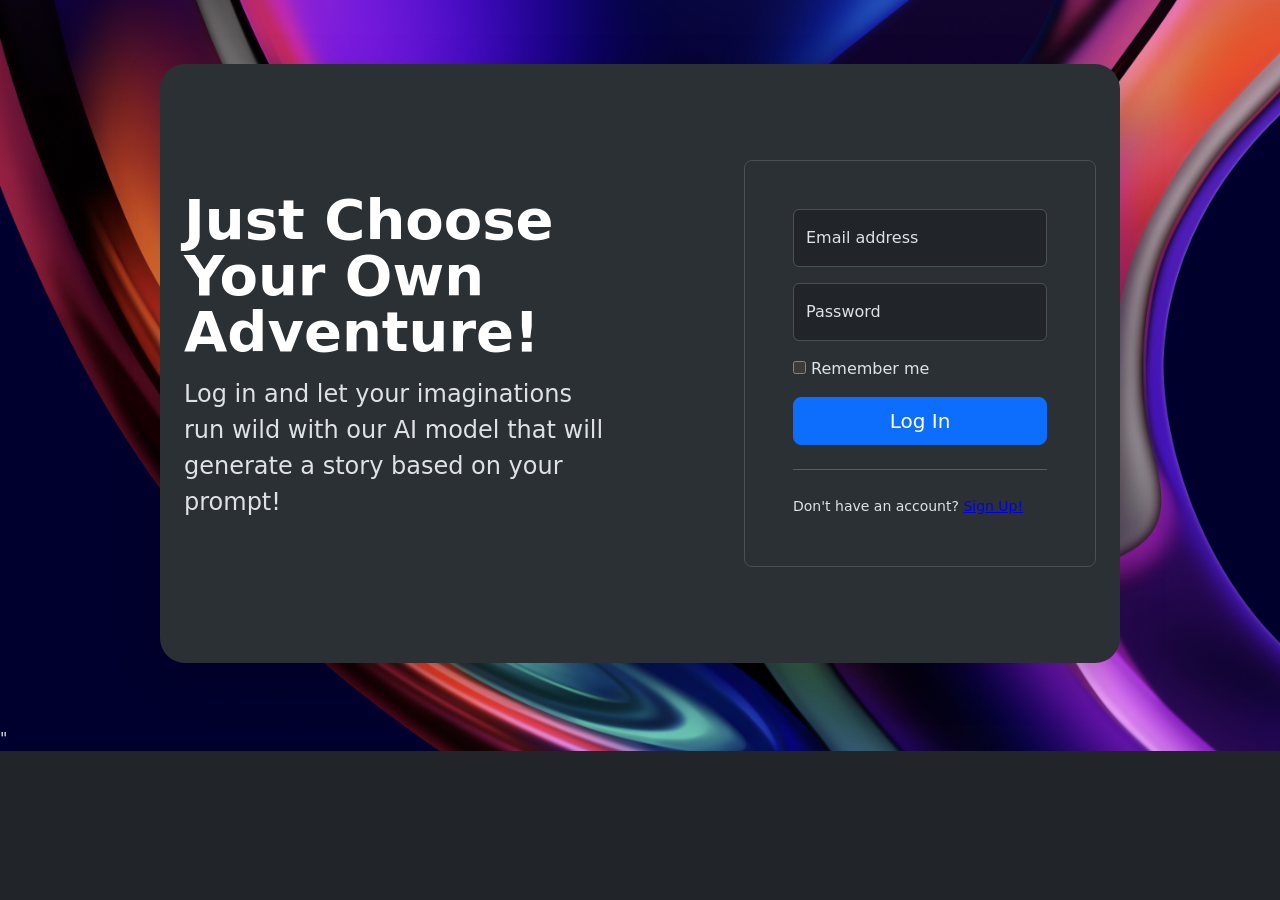
<file: index.html>
<!DOCTYPE html>
<html>
  <head>
    <title>Login</title>
    <link rel="stylesheet" href="./public/styles/styles.css" />
    <link rel="stylesheet" href="./public/styles/authPanel.css" />
    <link
      href="https://cdn.jsdelivr.net/npm/bootstrap@5.3.3/dist/css/bootstrap.min.css"
      rel="stylesheet"
      integrity="sha384-QWTKZyjpPEjISv5WaRU9OFeRpok6YctnYmDr5pNlyT2bRjXh0JMhjY6hW+ALEwIH"
      crossorigin="anonymous"
    />
    <style></style>
  </head>

  <body onload="NavigateUserProperlyAuthPage()">
    <div class="main_container">
      <div
        class="form_container container col-xl-10 col-xxl-8 px-4 py-5 shadow-lg bg-body-tertiary"
      >
        <div class="row align-items-center g-lg-5 py-5">
          <div id="panel" class="col-lg-7 text-center text-lg-start">
            <h1 class="display-4 fw-bold lh-1 text-body-emphasis mb-3">
              Just Choose Your Own Adventure!
            </h1>
            <p class="col-lg-10 fs-4">
              Log in and let your imaginations run wild with our AI model that
              will generate a story based on your prompt!
            </p>
          </div>
          <div class="col-md-10 mx-auto col-lg-5">
            <!-- The action calls the API with respected body from the Form -->
            <form id="loginForm"
              onsubmit="{onLogin(event);}"
              class="p-4 p-md-5 border rounded-3 bg-body-tertiary"
            >
              <div class="form-floating mb-3">
                <input
                  type="email"
                  class="form-control"
                  id="floatingInput"
                  placeholder="name@example.com"
                />
                <label for="floatingInput"> Email address </label>
              </div>

              <div class="form-floating mb-3">
                <input
                  type="password"
                  class="form-control"
                  id="floatingPassword"
                  placeholder="Password"
                />
                <label for="floatingPassword"> Password </label>
              </div>

              <div class="checkbox mb-3">
                <label>
                  <input type="checkbox" value="remember-me" /> Remember me
                </label>
              </div>

              <button
                id="loginButton"
                class="w-100 btn btn-lg btn-primary"
                type="submit"
              >
                Log In
              </button>
              <hr class="my-4" />
              <small class="text-body-primary"
                >Don't have an account?
                <span
                  class="anchorLinkDesign"
                  onclick="window.location.href = 'signup.html'"
                  >Sign Up!</span
                ></small
              >
            </form>
          </div>
        </div>
      </div>
    </div>
    <script src="./public/scripts/constants.js"></script>
    <script src="./public/lang/en.js"></script>
    <script src="./public/scripts/Utils.js"></script>"
    <script src="./public/scripts/authenicateScript.js"></script>
    <script src="./public/scripts/themeChanger.js"></script>
  </body>
</html>
</file>
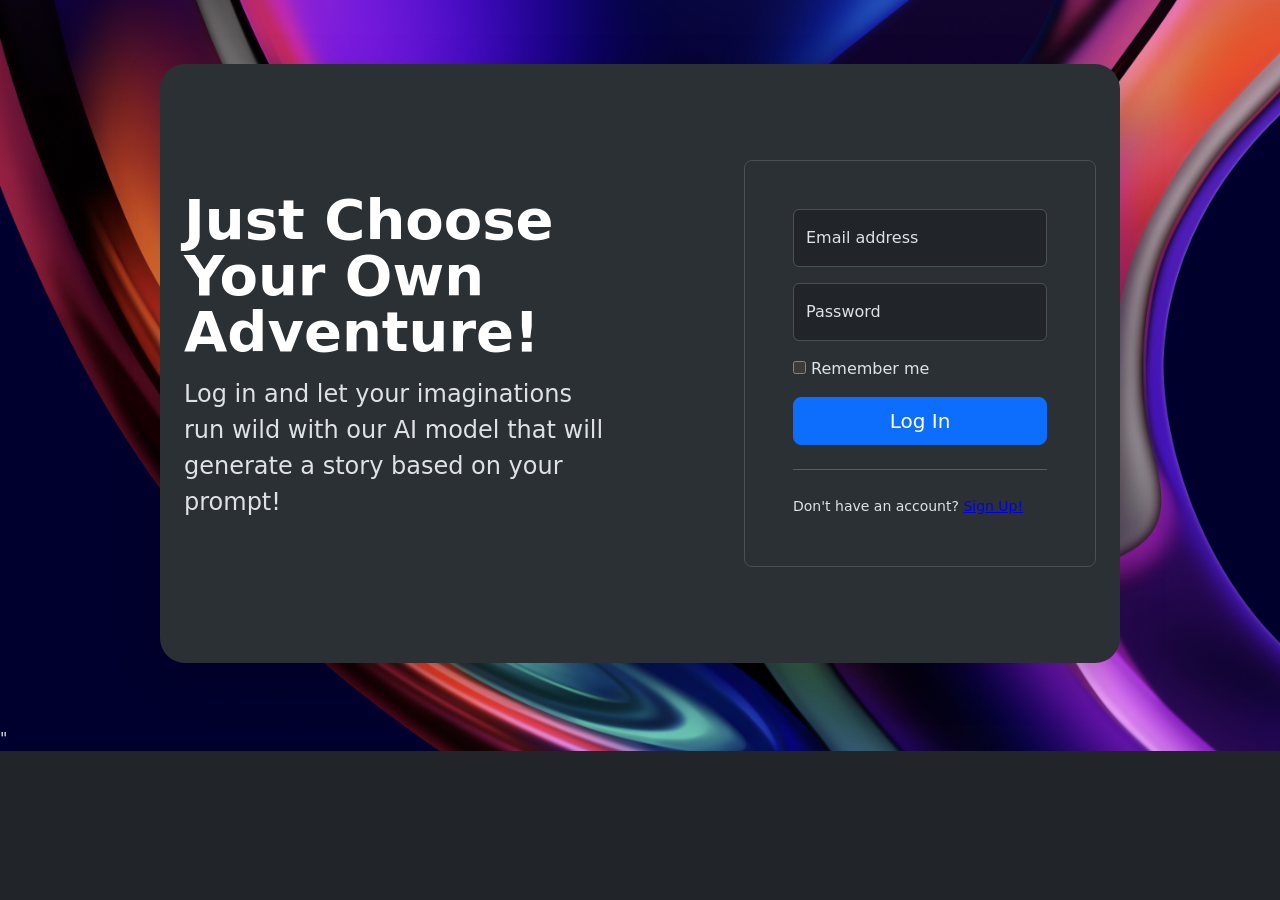
<file: adminDashboard.html>
<!-- adminDashboard.html -->
<!DOCTYPE html>
<html>
<head>
  <title>Start Your Adventure</title>
  <link rel="stylesheet" href="./public/styles/styles.css">  
  <link rel="stylesheet" href="./public/styles/adminDash.css">
  <link href="https://cdn.jsdelivr.net/npm/bootstrap@5.3.3/dist/css/bootstrap.min.css" rel="stylesheet" integrity="sha384-QWTKZyjpPEjISv5WaRU9OFeRpok6YctnYmDr5pNlyT2bRjXh0JMhjY6hW+ALEwIH" crossorigin="anonymous">
</head>
<body onload="NavigateUserProperlyAdminPage()">
  <header id="header"></header>

  <main id="mainContent " class="col">
    <div class="isa_row justify-content-center" id="user-table-div">
        
      <div class="text-center main_container shadow-lg scrollable">
        <h1 class="display-5 fw-bold text-body-emphasis">All Users</h1>
        <table class="table">
          <thead>
            <tr>
              <th scope="col">#</th>
              <th scope="col">Username</th>
              <th scope="col">Email</th>
              <th scope="col">Options</th>
            </tr>
          </thead>
          <tbody id="userTable">
            <!-- Had help with GPT for this one - Teddy -->
            <template id="user-table-template">
              <tr class="cell">
                <td class="user-id"></td>
                <td class="user-name"></td>
                <td class="user-email"></td>
                <td><button class="deletion btn btn-danger">Delete</button></td>
              </tr>
            </template>
          </tbody>
        </table>
      </div>
      
      <div class="text-center main_container shadow-lg scrollable">
        <h1 class="display-5 fw-bold text-body-emphasis">Roles</h1>
        <table class="table">
          <thead>
            <tr>
              <th scope="col">User #</th>
              <th scope="col">Role Info</th>
            </tr>
          </thead>
          <tbody id="role-table">
            <!-- Had help with GPT for this one - Teddy -->
            <template id="role-table-template">
              <tr>
                <td class="user-id"></td>
                <td class="role"></td>
              </tr>
            </template>
          </tbody>
        </table>
      </div>
      
      <div class="text-center main_container shadow-lg scrollable">
        <h1 class="display-5 fw-bold text-body-emphasis">API Usage</h1>
        <table class="table">
          <thead>
            <tr>
              <th scope="col">User #</th>
              <th scope="col">API Count / 20</th>
            </tr>
          </thead>
          <tbody id="apiUsage-table">
            <!-- Had help with GPT for this one - Teddy -->
            <template id="apiUsage-table-template">
              <tr>
                <td class="user-id"></td>
                <td class="api-count"></td>

              </tr>
            </template>
          </tbody>
        </table>
      </div>
    </div>

      <div class="row">
        <div class="text-center main_container shadow-lg scrollable">
          <h1 class="display-5 fw-bold text-body-emphasis">All Endpoints</h1>
          <table class="table">
            <thead>
              <tr>
                <th scope="col">Method</th>
                <th scope="col">Endpoint</th>
                <th scope="col">Count</th>
              </tr>
            </thead>
            <tbody id="endpoints-table">
              <!-- Had help with GPT for this one - Teddy -->
              <template id="endpoints-table-template">
                <tr>
                  <td class="endpoint-method"></td>
                  <td class="endpoint-name"></td>
                  <td class="endpoint-count"></td>
                </tr>
              </template>
            </tbody>
          </table>
        </div>
  
      </div>

  </main>

  <script src="./public/scripts/constants.js"></script>
  <script src="./public/lang/en.js"></script>
  <script src="./public/scripts/Utils.js"></script>
  <script src="./public/scripts/authenicateScript.js"></script>
  <script type="module">

    import { loadHeader } from './public/scripts/loadComponents.js';
    import { AdminDashboard } from './public/scripts/adminDashboard.js';

    loadHeader();
    new AdminDashboard();

  </script>

    <script src="./public/scripts/themeChanger.js"></script>
</body>
</html>
</file>
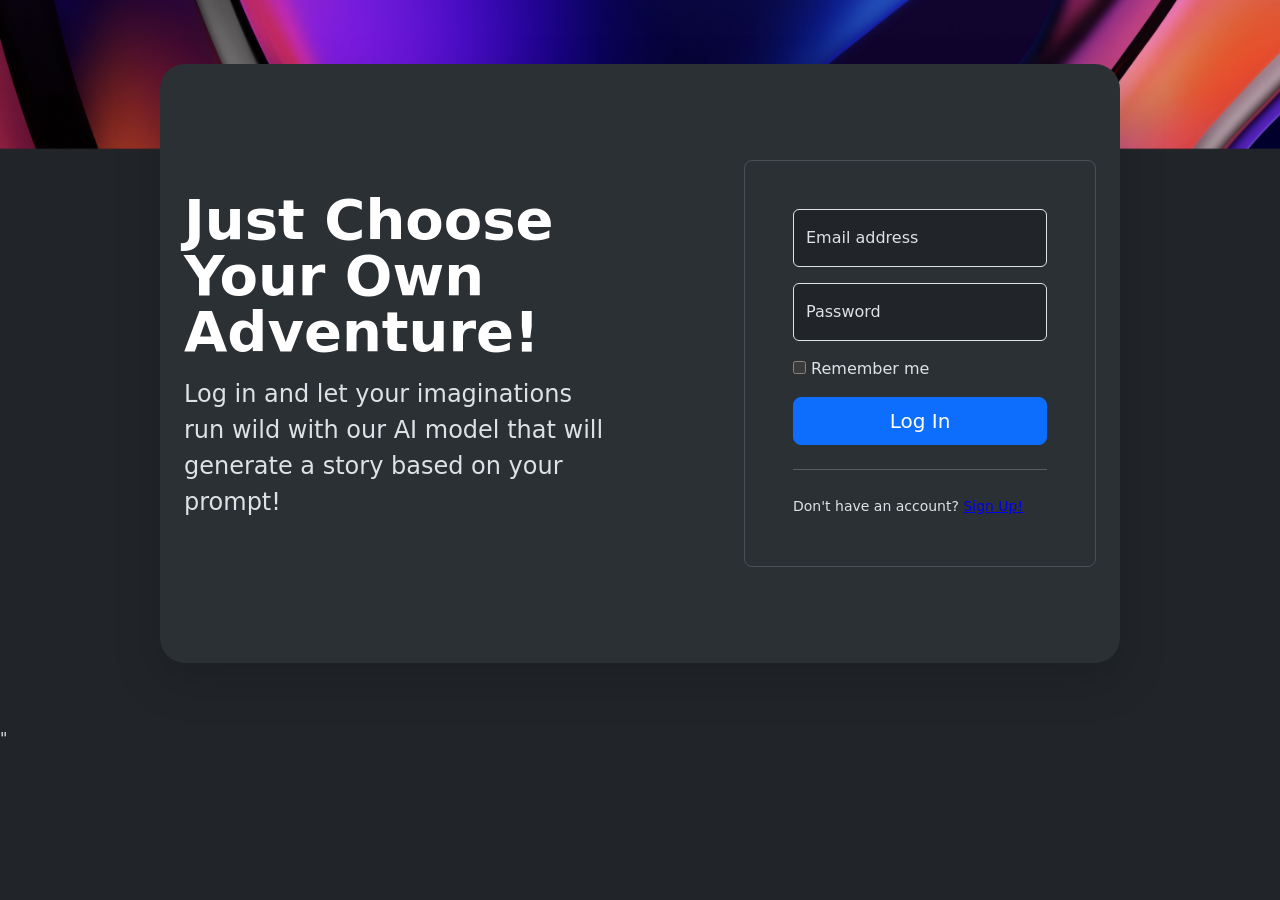
<file: home.html>
<!-- home.html -->
<!DOCTYPE html>
<html>
<head>
  <title>Start Your Adventure</title>
  <link rel="stylesheet" href="./public/styles/styles.css">
  <link rel="stylesheet" href="./public/styles/home.css"> 
  <link href="https://cdn.jsdelivr.net/npm/bootstrap@5.3.3/dist/css/bootstrap.min.css" rel="stylesheet" integrity="sha384-QWTKZyjpPEjISv5WaRU9OFeRpok6YctnYmDr5pNlyT2bRjXh0JMhjY6hW+ALEwIH" crossorigin="anonymous">
  <script src="https://cdn.jsdelivr.net/npm/bootstrap@5.3.3/dist/js/bootstrap.bundle.min.js" integrity="sha384-YvpcrYf0tY3lHB60NNkmXc5s9fDVZLESaAA55NDzOxhy9GkcIdslK1eN7N6jIeHz" crossorigin="anonymous"></script>

</head>
<body onload="NavigateUserProperlyKick()">
  <header id="header"></header>

    <!-- Modal -->
  <div class="modal fade" id="generateModal" tabindex="-1" role="dialog" aria-bs-labelledby="modalLabel" aria-bs-hidden="true">
    <div class="modal-dialog" role="document">
      <div class="modal-content">
        <div class="modal-header">
          <h5 class="modal-title" id="modalLabel">Type a prompt to start your adventure!</h5>
        </div>
        <div class="modal-body row text-center">
          <div id="loading">
            <div class="spinner-border" role="status"></div>
            <p>Now Generating... please wait!</p>
          </div>
          <p>Let us start your adventure by typing your prompt below. We will generate a story based on your prompt.</p>
        </div>
        <div class="d-grid gap-2 d-sm-flex justify-content-sm-center">
    
          <form id="index_form" class="row">
            <textarea id="prompt" placeholder="Type your prompt here" rows="4" cols="50"></textarea>
            <input type="submit" id="submitPrompt" value="Start your adventure!" />
          </form>

        </div>
      </div>
    </div>
  </div>


  <main id="mainContent">
    <div class="isa_col justify-content-evenly">
      <div>
        <h1 id="greeting" class="display-5 fw-bold text-body-emphasis text-center"></h1>
        <h2 id="apiUsages" class="text-body-emphasis text-center"></h2>
      </div>
      <div>
        <button class="width-100" data-bs-toggle="modal" data-bs-target="#generateModal" id="add">New Story</button>
      </div>
    </div>

    <div id="story-list">
      <template id="story-item-template">
        <div class="story-item shadow-lg">
          <div>
            <h2 class="title">{Story Title}</h2>
          </div>
          <div class="mx-auto">
            <p class="lead mb-4 story-item-description">    
            </p>
            <div class="d-grid gap-2 d-sm-flex justify-content-end">
              <button class="go">Delve in!</button>
              <button class="delete">Delete!</button>
            </div>
          </div>
        </div>
      </template>
    </div>
  </main>

  <script src="./public/scripts/constants.js"></script>
  <script src="./public/lang/en.js"></script>
  <script src="./public/scripts/Utils.js"></script>
  <script type="module">

    import { loadHeader, removeStoryData } from './public/scripts/loadComponents.js';
    import { Dashboard } from './public/scripts/dashboard.js';

    loadHeader();
    const greetingHTML = document.getElementById('greeting');
    const apiUsagesHTML = document.getElementById('apiUsages');

    let userData = JSON.parse(localStorage.getItem(localStorageNames.data));
    new Dashboard(userData);
    
    removeStoryData();
    greetingHTML.innerHTML = `${GREETING_OPEN}${userData.user.username}${GREETING_CLOSE}`;
    apiUsagesHTML.innerHTML = `${API_USAGE_TEXT}${userData.apiUsage.count}${API_USAGE_TEXT_CLOSE}`;
    
  </script>
    <script src="./public/scripts/authenicateScript.js"></script>
    <script src="./public/scripts/themeChanger.js"></script>
</body>
</html>
</file>
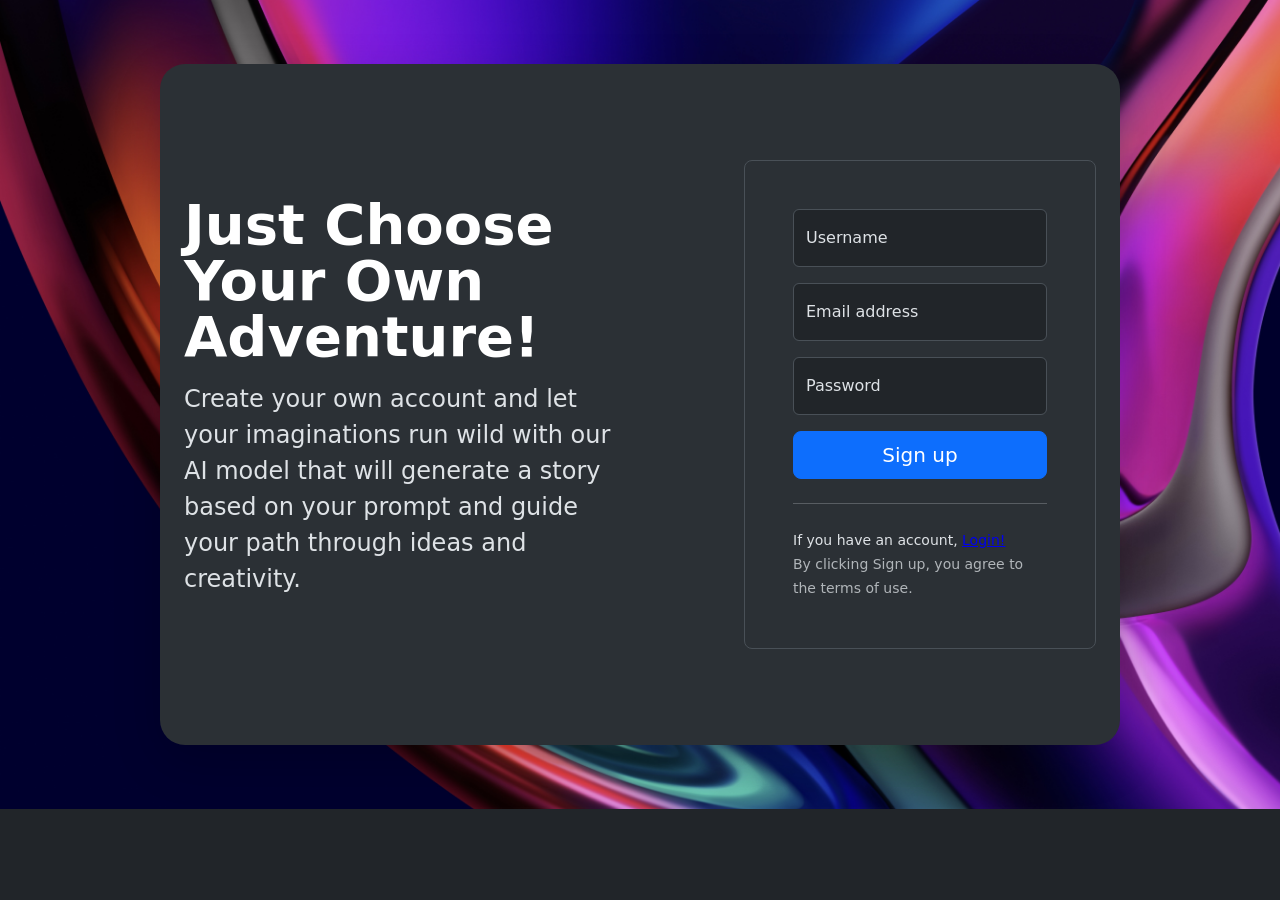
<file: signup.html>
<!DOCTYPE html>
<html>  
<head>
    <title>Sign Up</title>
    <link rel="stylesheet" href="./public/styles/styles.css">
    <link rel="stylesheet" href="./public/styles/authPanel.css">
    <link href="https://cdn.jsdelivr.net/npm/bootstrap@5.3.3/dist/css/bootstrap.min.css" rel="stylesheet" integrity="sha384-QWTKZyjpPEjISv5WaRU9OFeRpok6YctnYmDr5pNlyT2bRjXh0JMhjY6hW+ALEwIH" crossorigin="anonymous">
</head>

<body onload="NavigateUserProperlyAuthPage()">
    <div class="main_container">
        <div class="form_container container col-xl-10 col-xxl-8 px-4 py-5 shadow-lg bg-body-tertiary">
            <div class="row align-items-center g-lg-5 py-5">
                <div class="col-lg-7 text-center text-lg-start">
                    <h1 class="display-4 fw-bold lh-1 text-body-emphasis mb-3">
                        Just Choose Your Own Adventure!
                    </h1>
                    <p class="col-lg-10 fs-4">
                        Create your own account and let your imaginations run wild with our AI model that will generate a story based on your prompt and guide your path through ideas and creativity.
                    </p>
                </div>
                <div class="col-md-10 mx-auto col-lg-5">
                    <!-- Signup Form -->
                    <form 
                        id="signupForm" 
                        class="p-4 p-md-5 border rounded-3 bg-body-tertiary"
                        onsubmit="onRegister(event)">

                        <div class="form-floating mb-3">
                            <input type="text" name="username" class="form-control" id="floatingUsername" placeholder="Username" required>
                            <label for="username">Username</label>
                        </div>

                        <div class="form-floating mb-3">
                            <input type="email" name="email" class="form-control" id="floatingEmail" placeholder="name@example.com" required>
                            <label for="email">Email address</label>
                        </div>

                        <div class="form-floating mb-3">
                            <input type="password" name="password" class="form-control" id="floatingPassword" placeholder="Password" required>
                            <label for="password">Password</label>
                        </div>

                        <button class="w-100 btn btn-lg btn-primary" type="submit" name="registerButton">Sign up</button>
                        <hr class="my-4">
                        <small class="text-body-primary">
                            If you have an account, <span class="anchorLinkDesign" onclick="window.location.href = 'index.html'">Login!</span>
                        </small>
                        <br>
                        <small class="text-body-secondary">By clicking Sign up, you agree to the terms of use.</small>
                    </form>
                </div>
            </div>
        </div>
    </div>

    <script src="./public/scripts/constants.js"></script>
    <script src="./public/lang/en.js"></script>
    <script src="./public/scripts/Utils.js"></script>
    <script src="./public/scripts/themeChanger.js"></script>
    <script src="./public/scripts/authenicateScript.js"></script>
</body>
</html>
</file>
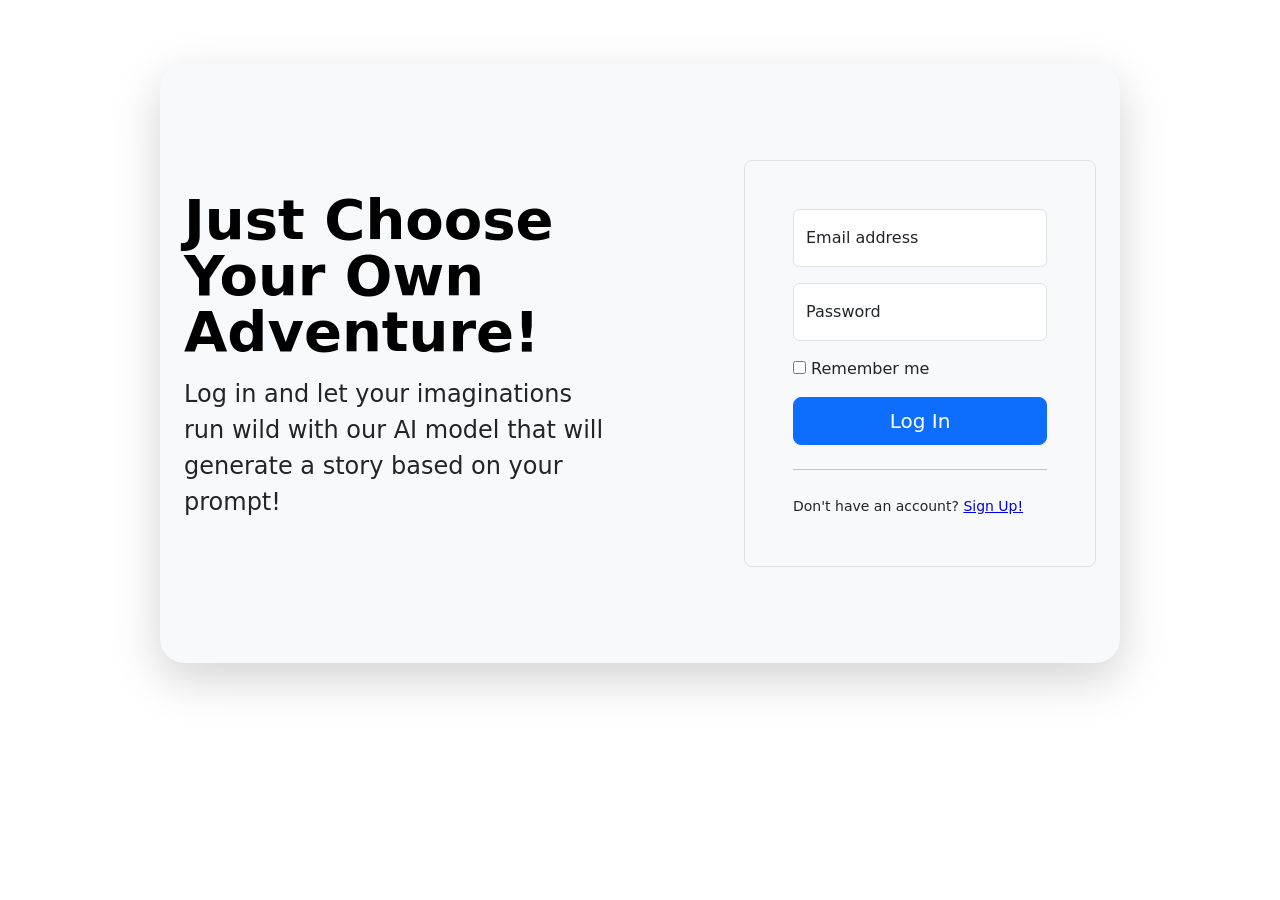
<file: stories.html>
<!-- story.html -->
<!DOCTYPE html>
<html>
<head>
  <title>Your Adventure Story</title>
  <link rel="stylesheet" href="./public/styles/styles.css">
  <link rel="stylesheet" href="./public/styles/story.css">
  <link href="https://cdn.jsdelivr.net/npm/bootstrap@5.3.3/dist/css/bootstrap.min.css" rel="stylesheet" integrity="sha384-QWTKZyjpPEjISv5WaRU9OFeRpok6YctnYmDr5pNlyT2bRjXh0JMhjY6hW+ALEwIH" crossorigin="anonymous">
</head>
<body onload="NavigateUserProperlyKick()">
  <header id="header">
    <!-- Import Component -->
  </header>
  <div 
  id="body-container" class="body-container">
    <button class="navigation_button" id="backButton">&lt; Back</button>
    <div id="mainContent" class="main_container pt-lg-5 align-items-center">
      <h1 id="userName_header"></h1>
      <div id="story-container">
        <div class="description p-4" id="content">
          <p id="page_number">Page 1</p>
          <p id="story_description">
            Text       
          </p>
        </div>
        <div class="description p-4">
          <div id="prompt_choices" class="prompt_choices">
            <!-- <button class="ai_generated_prompt">Option 1: Go to the forest</button> -->
             No prompts available
          </div>
        </div>
      </div>
    </div>
    <button class="navigation_button" id="nextButton">&gt; Next</button>
  </div>

  <script src="./public/scripts/constants.js"></script>
  <script src="./public/scripts/Utils.js"></script>'
  <script src="./public/scripts/authenicateScript.js"></script>
  <script>

    // Retrieve the story text and prompt options
    let storyText = localStorage.getItem('storyText') || '';
    const promptOptions = JSON.parse(localStorage.getItem('promptOptions'));

    if (storyText) {
      document.getElementById('story_description').innerText = Utils.cleanString(storyText);
    } else {
      alert("No story text found, try typing a prompt!");
      // If no story text is found, redirect back to the index page
      window.location.href = 'home.html';
    }

    // Display the prompt options
    const promptChoicesDiv = document.getElementById('prompt_choices');
    if (promptOptions && promptOptions.length > 0) {
      promptChoicesDiv.innerHTML = ''; // Clear existing prompts
      promptOptions.forEach((suggestion, index) => {
        const button = document.createElement('button');
        button.classList.add('ai_generated_prompt');
        button.innerHTML = `Option ${index + 1}: ${Utils.cleanString(suggestion)}...`;
        promptChoicesDiv.appendChild(button);

        // Add event listener for button click
        button.addEventListener('click', async () => {
          
          // Disable Buttons
          const buttons = document.getElementsByClassName("ai_generated_prompt");
          for (let i = 0; i < buttons.length; i++) {
            buttons[i].disabled = true;
          }

          // Handle prompt selection
          try {
            const response = await Utils.PostFetch(`${API_URL}/api/generate-story`, {
              prompt: `${Utils.cleanString(suggestion)}`,
            });
            
            if (response.ok) {
              const data = await response.json();
              const newStoryPart = data.generatedStoryPart;
              storyText = newStoryPart; // Replace the story text with the new part
              localStorage.setItem('storyText', storyText);
              localStorage.setItem('promptOptions', JSON.stringify(data.promptOptions));

              // Update current page number
              let currentPageNumber = parseInt(localStorage.getItem('currentPageNumber')) || 1;
              currentPageNumber += 1;
              localStorage.setItem('currentPageNumber', currentPageNumber.toString());

              // Update the displayed story and prompts without page reload
              document.getElementById('story_description').innerText = storyText;
              displayPrompts(data.promptOptions);
              pageNumberElement.innerHTML = `Page ${currentPageNumber}`;
            } else {
              alert('Error generating the next part of the story');
            }
          } catch (error) {
            // re-enable buttons
            for (let i = 0; i < buttons.length; i++) {
              buttons[i].disabled = false;
            }
            console.error('Error:', error);
            alert('An error occurred while generating the next part of the story.');
          }
        });
      });
    } else {
      // If no prompts are found, show a message
      promptChoicesDiv.innerHTML = '<p>No prompts available.</p>';
    }

    // Function to display new prompts without reloading the page
    function displayPrompts(newPromptOptions) {
      promptChoicesDiv.innerHTML = ''; // Clear existing prompts
      newPromptOptions.forEach((suggestion, index) => {
        const button = document.createElement('button');
        button.classList.add('ai_generated_prompt');
        button.innerHTML = `Option ${index + 1}: ${Utils.cleanString(suggestion)}`;
        promptChoicesDiv.appendChild(button);

        // Add event listener for button click
        button.addEventListener('click', async () => {

          // Disable Buttons
          const buttons = document.getElementsByClassName("ai_generated_prompt");
          for (let i = 0; i < buttons.length; i++) {
            buttons[i].disabled = true;
          }

          // Handle prompt selection
          try {
            const response = await PostFetch(`${API_URL}/api/generate-story`, {
              prompt: `${Utils.cleanString(suggestion)}`,
            });

            if (response.ok) {
              const data = await response.json();
              const newStoryPart = data.generatedStoryPart;
              storyText = newStoryPart; // Replace the story text with the new part
              localStorage.setItem('storyText', storyText);
              localStorage.setItem('promptOptions', JSON.stringify(data.promptOptions));

              // Update current page number
              let currentPageNumber = parseInt(localStorage.getItem('currentPageNumber')) || 1;
              currentPageNumber += 1;
              localStorage.setItem('currentPageNumber', currentPageNumber.toString());

              // Update the displayed story and prompts without page reload
              document.getElementById('story_description').innerText = storyText;
              displayPrompts(data.promptOptions);
              pageNumberElement.innerHTML = `Page ${currentPageNumber}`;
            } else {
              alert('Error generating the next part of the story');
            }
          } catch (error) {
            // re-enable buttons
            for (let i = 0; i < buttons.length; i++) {
              buttons[i].disabled = false;
            }
            console.error('Error:', error);
            alert('An error occurred while generating the next part of the story.');
          }
        });
      });
    }

    // Update other elements as needed
    const userNameHeader = document.getElementById('userName_header');

    // Update page number
    const pageNumberElement = document.getElementById('page_number');
    const currentPageNumber = parseInt(localStorage.getItem('currentPageNumber')) || 1;
    pageNumberElement.innerHTML = `Page ${currentPageNumber}`;

    // Back Button Functionality
    document.getElementById('backButton').addEventListener('click', () => {
      window.location.href = 'home.html';
    });
  </script>
  <script type="module">

    import { loadHeader, GetUserPromise } from './public/scripts/loadComponents.js';
    loadHeader();

    let userData = await GetUserPromise();

    userNameHeader.innerHTML = `Welcome, ${userData.user.username}! To your story!`;

    
  </script>
  <script src="./public/scripts/themeChanger.js"></script>
</body>
</html>
</file>
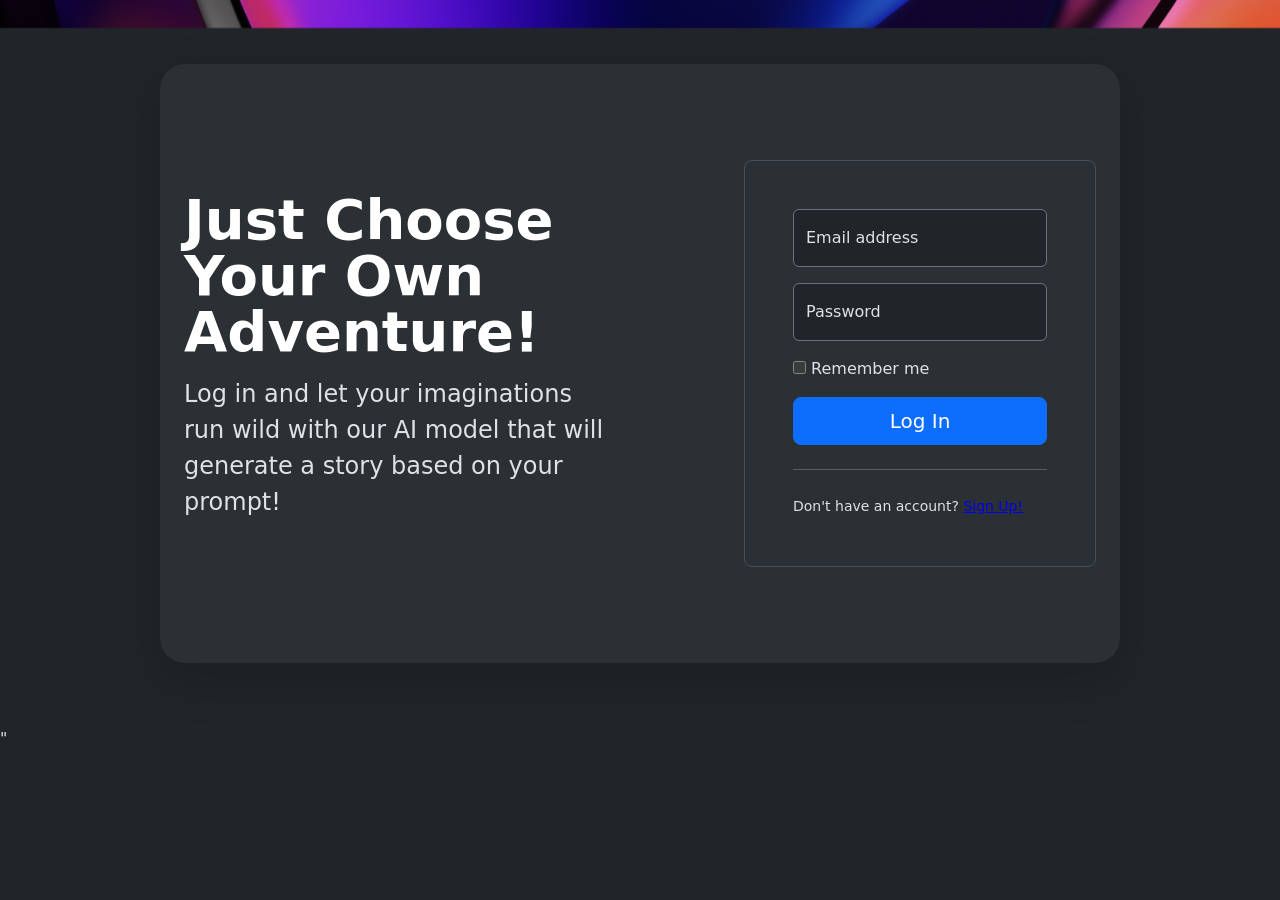
<file: story.html>
<!-- story.html -->
<!DOCTYPE html>
<html>
<head>
  <title>Your Adventure Story</title>
  <link rel="stylesheet" href="./public/styles/styles.css">
  <link rel="stylesheet" href="./public/styles/story.css">
  <link href="https://cdn.jsdelivr.net/npm/bootstrap@5.3.3/dist/css/bootstrap.min.css" rel="stylesheet" integrity="sha384-QWTKZyjpPEjISv5WaRU9OFeRpok6YctnYmDr5pNlyT2bRjXh0JMhjY6hW+ALEwIH" crossorigin="anonymous">
</head>
<body onload="NavigateUserProperlyKick()" class="isa_col">
  <header id="header">
    <!-- Import Component -->
  </header>
  <div id="body-container" class="isa_row justify-content-evenly align">
    <div class="isa_col shadow-lg rounded p-3" id="controls">
      <h1>Name your story!</h1>
      <input type="text" id="storyTitle" class="form-control" placeholder="Story Title"/>
      <textarea id="storyDesc" class="form-control" placeholder="Story Description" rows="10" cols="50"></textarea>
      <button id="saveStory" class="btn btn-primary">Save Story</button>
    </div>
    <div class="isa_row">
      <button class="navigation_button" id="backButton">&lt; Back</button>
      <div id="mainContent">
        <div id="story-container" class="isa_row">
          <div class="description" id="content">
            <p id="page_number">Page 1</p>
            <p id="story_description">
              Text       
            </p>
          </div>
          <div class="description p-4 text-center">
            <div id="loading">
              <div class="spinner-border" role="status"></div>
              <p>Now Generating... please wait!</p>
            </div>
  
            <div id="prompt_choices" class="prompt_choices">
               No prompts available
            </div>
          </div>
        </div>
      </div>
      <button class="navigation_button" id="nextButton">&gt; Next</button>
    </div>
  </div>

  <script src="./public/scripts/constants.js"></script>
  <script src="./public/lang/en.js"></script>
  <script src="./public/scripts/Utils.js"></script>'
  <script src="./public/scripts/authenicateScript.js"></script>
  <script type="module">

    import { loadHeader } from './public/scripts/loadComponents.js';
    import { Story } from "./public/scripts/story.js";
    loadHeader();

    new Story(
      JSON.parse(localStorage.getItem(localStorageNames.data)),
      localStorage.getItem(localStorageNames.storyIndex),
      localStorage.getItem(localStorageNames.currentPaginationIndex)
    )
    
  </script>
  <script src="./public/scripts/themeChanger.js"></script>
</body>
</html>
</file>
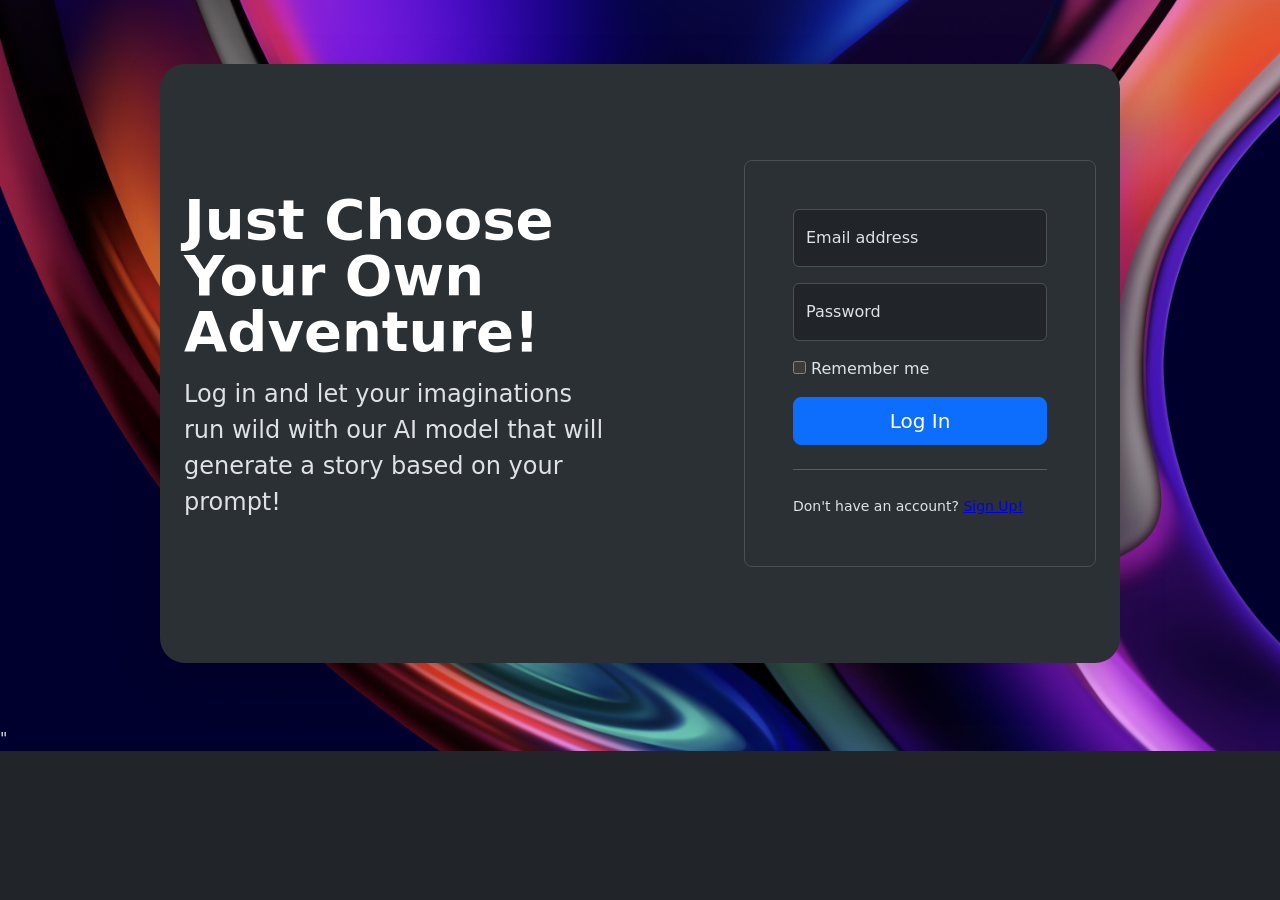
<file: storyEnd.html>
<!-- story.html -->
<!DOCTYPE html>
<html>
<head>
  <title>Your Adventure Story</title>
  <link rel="stylesheet" href="./public/styles/styles.css">
  <link rel="stylesheet" href="./public/styles/storyEnd.css">
  <link href="https://cdn.jsdelivr.net/npm/bootstrap@5.3.3/dist/css/bootstrap.min.css" rel="stylesheet" integrity="sha384-QWTKZyjpPEjISv5WaRU9OFeRpok6YctnYmDr5pNlyT2bRjXh0JMhjY6hW+ALEwIH" crossorigin="anonymous">
</head>
<body onload="NavigateUserProperlyKick()" class="isa_col">
  <header id="header">
    <!-- Import Component -->
  </header>
  <div id="body-container" class="isa_row justify-content-evenly align">
    <div class="isa_col shadow-lg rounded p-3 text-center">
      <h1>Congratulations, you have reached to the end of the story!</h1>
      <hr/>
      <br/>
      <h2>What is your next path forward adventurer?</h2>
      <div class="content align-self-center">
        <input type="text" id="storyTitle" class="form-control text-center" placeholder="Story Title"/>
        <textarea id="storyDesc" class="form-control text-center" placeholder="Story Description" rows="10" cols="50"></textarea>
        </p>

      </div>
      <div class="isa_row justify-content-between align-self-center" id="buttons">
        <button class="btn btn-primary" id="backButton">Back</button>
        <button class="btn btn-primary" id="saveStory">Save Story</button>
        <button class="btn btn-primary" id="exportStory">Export</button>
      </div>
    </div>
  </div>

  <script src="./public/scripts/constants.js"></script>
  <script src="./public/lang/en.js"></script>
  <script src="./public/scripts/Utils.js"></script>
  <script src="./public/scripts/authenicateScript.js"></script>
  <script type="module">

    import { loadHeader } from './public/scripts/loadComponents.js';
    import { StoryEnd } from "./public/scripts/storyEnd.js";
    loadHeader();

    new StoryEnd(
      JSON.parse(localStorage.getItem(localStorageNames.data)),
      localStorage.getItem(localStorageNames.storyIndex),
      localStorage.getItem(localStorageNames.currentPaginationIndex)
    )

  </script>
  <script src="./public/scripts/themeChanger.js"></script>
</body>
</html>
</file>
<file: public/styles/styles.css>
.isa_row
{
    display: flex;
    flex-direction: row !important;
}

.width-100
{
    width: 100% !important;
}

.justify-content-evenly
{
    justify-content: space-evenly;
}

.align
{
    align-content: center;
    align-items: center;
}

.align-self-center
{
    align-self: center;
}
.justify-content-center
{
    justify-content: center;
}

.justify-content-between
{
    justify-content: space-between;
}

.justify-content-end
{
    justify-content: flex-end;
}

#user-table-div div {
    width: 25%;

}
.scrollable
{
    overflow-y: auto;
    max-height: 600px;
    scrollbar-width: none;
}

.isa_col
{
    display: flex;
    flex-direction: column;
    
}

#mainContent
{
    justify-content: center;
    gap: 10px;
    padding: 7%;
}
.main_container
{
    padding: 5%;
    width: 100%;
    border-radius: 25px;
}

#login_form, #suggestions_container, #story-container
{
    gap: 10px;
}

#index_form
{
    gap: 15px;
}
.main_container, #suggestions_container, #login-form, #index_form
{
    flex-direction: column;
    align-items: center;
}

.image-container
{
    width: 50%;
    height: 100%;
}

#story-container img
{
    width: 100%;
    border-radius: 25px;
    box-shadow: 2px 1px 7px 0.3px #000000;
}

.anchorLinkDesign
{
    text-decoration: underline;
    color: #0000EE;
    cursor: pointer;
}

.anchorLinkDesign:active
{
    color: #FF0000;
}

@media only screen and (max-width: 1000px) {
    .isa_row
    {
        flex-direction: column !important;
    }
    .isa_row div
    {
        width: 100% !important;
    }
}
</file>
<file: public/styles/authPanel.css>
body
{
    background-image: url('../imgs/panel.jpg');
    background-size: cover;
    background-repeat: no-repeat;
}

.form_container
{
    border-radius: 25px;
}
</file>
<file: public/styles/adminDash.css>
.deleted *
{
    background-color: rgb(231, 83, 83) !important;
}
</file>
<file: public/styles/home.css>
.story-item
{
    width: 100%;
    border: 3px solid #514a58;
    padding: 1%;
}

/* GPT Ref */
.modal {
    display: none; /* Hidden by default */
    position: fixed; /* Stay in place */
    z-index: 1; /* Sit on top */
    left: 0;
    top: 0;
    width: 100%; /* Full width */
    height: 100%; /* Full height */
    overflow: auto; /* Enable scroll if needed */
    background-color: rgb(0,0,0); /* Fallback color */
    background-color: rgba(0,0,0,0.4); /* Black w/ opacity */
}

/* Modal Content/Box */
/* GPT Ref */
.modal-content {
    background-color: #fefefe;
    margin: 15% auto; /* 15% from the top and centered */
    padding: 20px;
    border: 1px solid #888;
    width: 80%; /* Could be more or less, depending on screen size */
}

.modal-header
{
    text-align: center;
    justify-content: center !important;
}
#loading
{
    visibility: hidden;
}

button, #submitPrompt
{
    outline: none !important;
    border: none !important;
    padding: 0.4%;
    border-radius: 15px !important;
}

#add
{
    background-color: #37893a;
    color: #c7ffc9;
}

.delete
{
    background-color: #ff0000;
    color: #ffcccc;
}

.go
{
    background-color: #898337;
    color: #f7ffc7;
}

textarea
{
    border-radius: 15px;
    padding: 1%;
}
</file>
<file: public/styles/story.css>
.ai_generated_prompt
{
    font-size: 1em;
    padding: 1%;
    font-weight: bold;
    color: white;
    box-shadow: 1px 1px 5px 0.3px #000000;
    border-radius: 10px;
    background-color: coral;
}

.prompt_choices, .description
{
    display: flex;
    flex-direction: column;
    justify-content: center;
    gap: 10px;
}

.description
{
    align-items: center;
    padding: 1%;
    width: 50%;
}

#story-container
{
    background-image: url('../imgs/book_background.jpg');
    background-size: 107% 100%;
    background-position: center center;
    background-repeat: no-repeat;
}

#story_description
{
    text-align: center;
    font-size: x-large;
    font-style: italic;
    letter-spacing: 1px;
    word-spacing: 2px;
    word-wrap:break-word;
    padding: 2%;
    border-radius: 15px;
    max-height: 340px;
    overflow: auto;
    scrollbar-width: none;
    box-shadow: 2px 1px 7px 0.3px #000000;
    color: black;
    
}

#controls
{
    width: 50%;
}
#body-container div
{
    padding: 4%;
}
.ai_generated_prompt:hover
{
    cursor: pointer;
}

.ai_generated_prompt:active
{
    background-color: red;
}

.ai_generated_prompt:disabled
{
    background-color: grey;
}
.navigation_button
{
    background-color: coral;
    font-weight: bold;
    border: none;
    box-shadow: 1px 1px 5px 0.3px #000000;
    padding: 1%;
}

#loading
{
    color: black !important;
    visibility: hidden;
}
#mainContent
{
    background-color: transparent;
}

#content
{
    color: #000000
}

#storyTitle
{
    font-size: 1em;
    font-weight: bold;
    text-shadow: 2px 1px 7px 0.3px #000000;
}

@media only screen and (max-width: 1000px) {
    #story-container
    {
        flex-direction: row !important;
    }
}
</file>
<file: public/styles/storyEnd.css>
.ai_generated_prompt
{
    font-size: 1em;
    padding: 1%;
    font-weight: bold;
    color: white;
    box-shadow: 1px 1px 5px 0.3px #000000;
    border-radius: 10px;
    background-color: coral;
}

.prompt_choices, .description
{
    display: flex;
    flex-direction: column;
    justify-content: center;
    gap: 10px;
}

.description
{
    padding: 1%;
    width: 50%;

}

#story_description
{
    font-size: x-large;
    font-style: italic;
    letter-spacing: 1px;
    word-spacing: 2px;
    word-wrap:break-word;
    padding: 2%;
    border-radius: 15px;
    max-height: 340px;
    overflow: auto;
    scrollbar-width: none;
    box-shadow: 2px 1px 7px 0.3px #000000;
    color: black;
    
}

#body-container
{
    padding: 3%;
}

#body-container div
{
    padding: 1%;
}
.ai_generated_prompt:hover
{
    cursor: pointer;
}

.ai_generated_prompt:active
{
    background-color: red;
}

.navigation_button
{
    background-color: coral;
    font-weight: bold;
    border: none;
    box-shadow: 1px 1px 5px 0.3px #000000;
    padding: 1%;
}

#mainContent
{
    background-color: transparent;
}

#content
{
    color: #000000
}

#storyTitle
{
    text-shadow: 2px 1px 7px 0.3px #000000;
}

#buttons
{
    align-self: center !important;
    width: 50%;
}

.content
{
    width: 50%;
}
</file>
